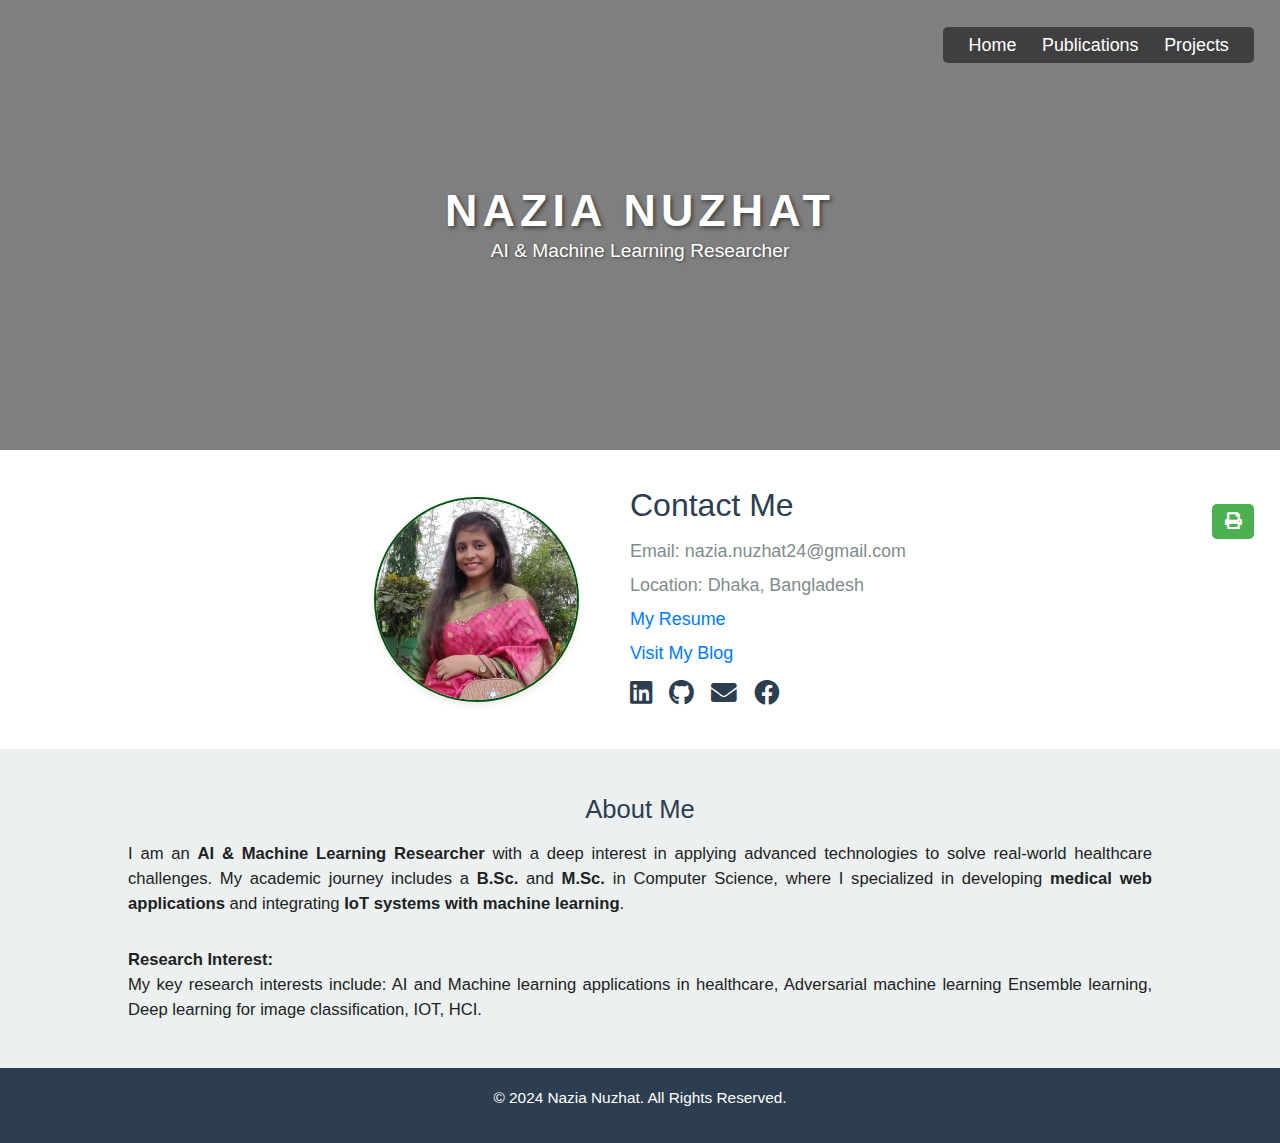
<file: index.html>
<!DOCTYPE html>
<html lang="en">
<head>
  <meta charset="UTF-8">
  <meta name="viewport" content="width=device-width, initial-scale=1.0">
  <title>Nazia Nuzhat</title>
  <link rel="stylesheet" href="https://stackpath.bootstrapcdn.com/bootstrap/4.5.2/css/bootstrap.min.css">
  <link href="https://cdnjs.cloudflare.com/ajax/libs/font-awesome/5.15.4/css/all.min.css" rel="stylesheet">
  <link rel="stylesheet" href="style.css">
  
</head>
<body>
    
  <!-- Hero Section with Background Image -->
  <div class="hero">
    <div class="hero-content">
      <h1>Nazia Nuzhat</h1>
      <p>AI & Machine Learning Researcher</p>
    </div>
    
    <!-- Navigation Bar -->
    <nav class="navbar">
      <a href="https://nazia45.github.io/nazia/" onclick="home()">Home</a>
      <a href="#" onclick="publications()">Publications</a>
      <a href="#" onclick="projects()">Projects</a>
    </nav>
  </div>
  <!-- <button id="Print-Button" class="btn btn-primary print-button" onclick="printAllPages()" style="display:none">Print All</button> -->
  <i id="Print-Button" class="fas fa-print print-icon" onclick="printAllPages()" title="Print"></i>

  <!-- Intro Section with Image and Info -->
  <section class="intro-section" id="intro">
    <img src="288x213.jpg" alt="Nazia Nuzhat">
    <div class="intro-content">
      <h2>Contact Me</h2>
      <p>Email: nazia.nuzhat24@gmail.com </p>
      <p>Location: Dhaka, Bangladesh</p>
      <!-- <p><a href="https://calendly.com/nazia-nuzhat" target="_blank">Schedule a Meeting</a></p> -->
      <p><a href="https://drive.google.com/file/d/1WHENWkXERJuHzX-V2YLuIxF5OFf4CjnJ/view?usp=drive_link" target="_blank">My Resume</a></p>
      <p><a href="#" target="">Visit My Blog</a></p>
      <div class="social-icons">
        <a href="https://www.linkedin.com/in/nazianuzhat" target="_blank" title="LinkedIn"><i class="fab fa-linkedin"></i></a>
        <a href="https://github.com/Nazia45" target="_blank" title="GitHub"><i class="fab fa-github"></i></a>
        <a href="mailto:nazia.nuzhat24@gmail.com" target="_blank" title="Email"><i class="fas fa-envelope"></i></a>
        <a href="https://www.facebook.com/nnr.nnr.1" target="_blank" title="Facebook"><i class="fab fa-facebook"></i></a>
        <!-- <a href="https://twitter.com/nazia_nuzhat" target="_blank" title="Twitter"><i class="fab fa-twitter"></i></a> -->
      </div>
    </div>
  </section>


<!-- About Section -->
<section id="about" class="about-section">
  <h2>About Me</h2>
  <p>
    I am an <strong>AI & Machine Learning Researcher</strong> with a deep interest in applying advanced technologies to solve real-world healthcare challenges. My academic journey includes a <strong>B.Sc.</strong> and <strong>M.Sc.</strong> in Computer Science, where I specialized in developing <strong>medical web applications</strong> and integrating <strong>IoT systems with machine learning</strong>.
  </p> <br>

  <div class="research-interests">
    <h3></h3>
    <p class="sub_heading"><b>Research Interest:</b></p>
    <p>
      My key research interests include:
      <span>AI and Machine learning applications in healthcare</span>,
      <span>Adversarial machine learning</span>
      <span>Ensemble learning</span>,
      <span>Deep learning for image classification</span>,
      <span>IOT</span>,
      <span>HCI</span>.
      
    </p>
  </div>

</section>


  <!-- Publications Section -->
  <section id="publications" class="publications container">
    <h2>Publications</h2>
    <div class="publication-item">
      <span class="date">Jul. 2024 to Oct. 2024</span>
      <h4>A Performance Comparison of Ensemble Models for Breast Cancer Classification. (Ready to Publish)</h4> 
      <a class="see-more" onclick="see_more()">See more</a>
      <p><b>*</b> multiple ensemble models are compared to classify breast cancer by using Wisconsin Medical Dataset (70:30 ratio for train and test set respectively).</p>
    </div>
    <div class="publication-item">
      <span class="date">Jul. 2024 to Sept. 2024</span>
      <h4>All in one PICkit 2 programmer. (Ready to Publish)</h4>
      <a class="see-more" onclick="see_more()">See more</a>
      <p><b>*</b> We developed customized hardware, including a specialized motherboard, with the capability to program a wide range of microcontrollers, including the PIC32F series.</p>
    </div>
    <div class="publication-item">
      <span class="date">Nov. 2022 to Jul. 2023</span>
      <h4>Switched Fault tolerant Backstepping Control of a Rotor Tied DFIG Wind Energy Conversion System under Current Sensor Fault detection using Feedforward Neural Network (Accepted)</h4>
      <a class="see-more" onclick="see_more()">See more</a>
      <p><b>*</b> We proposed Stator-Current Loop Backstepping Control (SLBSC) and Rotor-Current Loop Backstepping Control (RLBSC) to regulate the RT-DFIG system, improving efficiency and reducing computational complexity. <br>
      <b>*</b> A Feed-Forward Neural Network (FF-NN) based fault diagnosis (FD) model was introduced to identify fault types and switch control between faulty and healthy sensors seamlessly.</p>
    </div>

<br> <hr>
    <h2>Research Experience</h2>
    <div class="publication-item">
      <span class="date">May. 2024 to Current</span>
      <h4>Predictive Modeling on Lung Cancer Cell</h4> 
      <a class="see-more" onclick="see_more()">See more</a>
      <p><b>*</b>In this study, we enhance lung cancer prediction by improving preprocessing techniques. </p>
    </div>
    <div class="publication-item">
      <span class="date">Jan. 2024 to Current</span>
      <h4>Classification and Comparison of Road Accident Zones</h4>
      <a class="see-more" onclick="see_more()">See more</a>
      <p><b>*</b> We utilized multiple machine learning algorithms to pinpoint accident-prone areas on the Mawa highway in Bangladesh. <br>
      <b>*</b> Currently working on predicting it's severity using multi-model techniques.</p>
    </div>
  </section>



    <!-- Projects Section -->
    <section id="projects" class="projects">
      <h2>Projects</h2>
      <div class="project-cards">
        <div class="project-card">
          <h4>Ensemble Models for Breast Cancer Classification - (2024)</h4>
          <p>Here we implemented multiple ensemble model and compared them.</p>
          <!-- <a href="#" target="_blank">Learn More</a> -->
        </div>
        <div class="project-card">
            <!-- <img src="288x213.jpg" alt="Project Image" class="project-bg"> -->
          <h4>Fundamental Medical Aid (Medi-Aid) - (2022)</h4>
          <p>I have done this project in my MSC final year.  The main goal of this web based project is to provide immediate medical assistance.</p>
          <!-- <a href="#" target="_blank">Learn More</a> -->
        </div>
        <div class="project-card">
          <h4>Proper Use of Antibiotics and Safe Health (PUASH). - 2021</h4>
          <p> This project aims to prevent antibiotic 
            overdoses by allowing doctors to access patients' medical history 
            using a unique patient ID for better treatment management. </p>
          <!-- <a href="#" target="_blank">Learn More</a> -->
        </div>
      </div>
    </section>


<!-- Placeholder for Publications and Projects -->
<!-- <section id="publications-container"></section> -->
<!-- <div id="projects-container"></div> -->

<!-- Button to trigger loading the section -->
<!-- <button onclick="loadPublications()">Load Publications Section</button> -->


<!-- Print Button -->
<!-- <button id="Print-Button" class="btn btn-primary print-button" onclick="printAllPages()">Print All</button> -->

  <!-- Footer -->
  <footer>
    <p>&copy; 2024 Nazia Nuzhat. All Rights Reserved.</p>
  </footer>


<script src="script.js"></script>


  
</body>
</html>
</file>
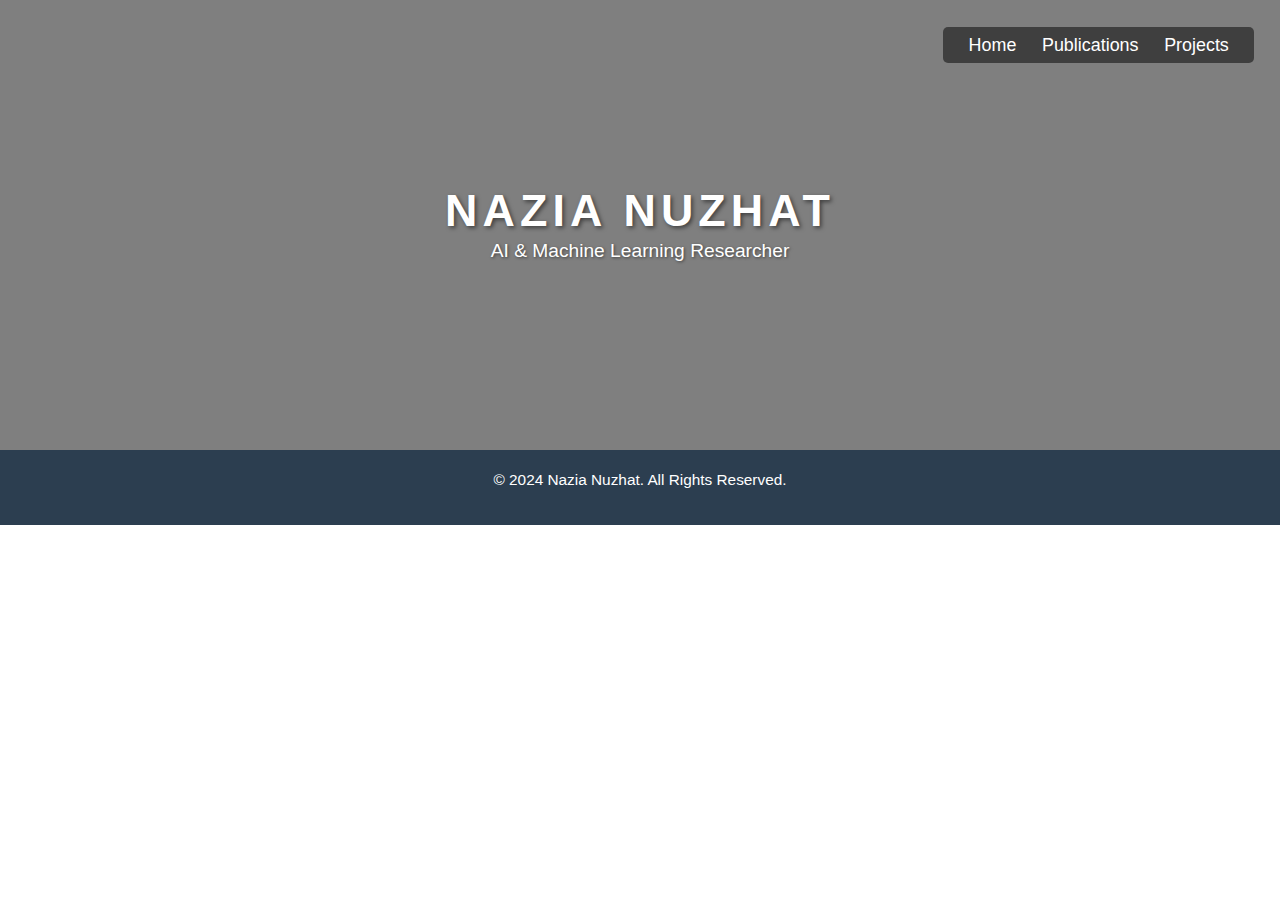
<file: projects.html>
<!DOCTYPE html>
<html lang="en">
<head>
  <meta charset="UTF-8">
  <meta name="viewport" content="width=device-width, initial-scale=1.0">
  <title>Projects - Nazia Nuzhat's Portfolio</title>
  <link rel="stylesheet" href="https://stackpath.bootstrapcdn.com/bootstrap/4.5.2/css/bootstrap.min.css">
  <link href="https://cdnjs.cloudflare.com/ajax/libs/font-awesome/5.15.4/css/all.min.css" rel="stylesheet">
  <link rel="stylesheet" href="style.css">
</head>
<body>

  <!-- Hero Section with Background Image -->
  <div class="hero">
    <div class="hero-content">
      <h1>Nazia Nuzhat</h1>
      <p>AI & Machine Learning Researcher</p>
    </div>
  

  <!-- Navigation Bar -->
  <nav class="navbar">
    <a href="index.html">Home</a>
    <a href="publications.html">Publications</a>
    <a href="#">Projects</a>
   </nav>
  </div>

  <!-- Projects Section -->
  <section id="projects" class="projects">
    <h2>Projects</h2>
    <div class="project-cards">
      <div class="project-card">
        <h4>Breast Cancer Classification</h4>
        <p>This project involves classifying breast cancer images using advanced machine learning techniques.</p>
        <a href="https://github.com/nazianuzhat/breast-cancer-classification" target="_blank">Learn More</a>
      </div>
      <div class="project-card">
        <h4>IoT Data Logger</h4>
        <p>Designed to minimize data loss and enhance connectivity with cloud storage for environmental monitoring.</p>
        <a href="https://github.com/nazianuzhat/iot-data-logger" target="_blank">Learn More</a>
      </div>
      <div class="project-card">
        <h4>Fundamental Medical Aid</h4>
        <p>A dynamic web application aimed at providing essential medical assistance through intelligent design.</p>
        <a href="https://github.com/nazianuzhat/fundamental-medical-aid" target="_blank">Learn More</a>
      </div>
    </div>
  </section>

  <!-- Footer -->
  <footer>
    <p>&copy; 2024 Nazia Nuzhat. All Rights Reserved.</p>
  </footer>

  <script>
    // No additional JS needed for the projects page
  </script>
</body>
</html>
</file>
<file: style.css>
body {
    font-family: 'Poppins', sans-serif;
    margin: 0;
    padding: 0;
    box-sizing: border-box;
    font-size: 1.2vw; /* Further reduced base font size */
}

.hero {
    height: 50vh;
    display: flex;
    align-items: center;
    justify-content: center;
    background: url('https://img.freepik.com/premium-vector/luxurious-golden-background-vector-illustration_41084-634.jpg') no-repeat center center/cover;
    color: white;
    text-align: center;
    position: relative;
}

.hero::before {
    content: "";
    position: absolute;
    top: 0;
    left: 0;
    right: 0;
    bottom: 0;
    background: rgba(0, 0, 0, 0.5);
    z-index: 1;
}

.hero-content {
    position: relative;
    z-index: 2;
    /* margin: 0px; */
}

.hero-content h1 {
    font-size: 3.5vw; /* Further adjusted font size */
    font-weight: 700;
    text-transform: uppercase;
    letter-spacing: 0.4vw; /* Slightly reduced spacing */
    text-shadow: 2px 2px 4px rgba(0, 0, 0, 0.5);
    margin: 0px;
    position: relative;
}

.hero-content p {
    font-size: 1.5vw; /* Further adjusted font size */
    font-weight: 300;
    margin: 0px; /* Use vh for vertical spacing */
    text-shadow: 1px 1px 3px rgba(0, 0, 0, 0.5);
}

/* Navigation Bar */
.navbar {
    position: absolute;
    top: 3vh; /* Use vh for vertical positioning */
    right: 2vw; /* Use vw for horizontal positioning */
    background: rgba(0, 0, 0, 0.5);
    border-radius: 5px;
    padding: 0.5vh 1vw; /* Reduced padding */
    z-index: 2;
}

.navbar a {
    color: #ffffff;
    margin: 0 1vw; /* Reduced margin */
    text-decoration: none;
    font-size: 1.4vw; /* Further adjusted font size */
    position: relative;
}

.navbar a:hover {
    color: #8d80bb;
}

/* Underline Effect */
.navbar a::after {
    content: "";
    display: block;
    width: 0;
    height: 0.1vh; /* Reduced underline height */
    background: #ecf8f7;
    transition: width 0.6s;
    position: absolute;
    bottom: -0.3vh; /* Adjusted for responsive spacing */
    left: 0%;
}

.navbar a:hover::after {
    width: 100%;
    left: 0;
}

/* Image + Contact Section */
.intro-section {
    display: flex;
    align-items: center;
    justify-content: center;
    padding: 4vh 2vw; /* Reduced padding */
}

.intro-section img {
    width: 16vw; /* Increased width for a larger appearance */
    height: 16vw; /* Set height equal to width to maintain a round shape */
    border-radius: 50%; /* Ensures the image is perfectly round */
    object-fit: cover; /* Maintains aspect ratio and covers the area */
    margin-right: 4vw; /* Spacing to the right */
    border: 0.2vw solid #01550f; /* Soft pastel pink/golden border */
    box-shadow: 0px 4px 6px rgba(112, 61, 3, 0.1); /* Subtle shadow */
}

.intro-content {
    max-width: 60vw; /* Responsive max width */
}

.intro-content h2 {
    font-size: 2.5vw; /* Further adjusted font size */
    color: #2c3e50;
    margin-bottom: 1.5vh; /* Reduced spacing */
}

.intro-content p {
    font-size: 1.4vw; /* Further adjusted font size */
    color: #7f8c8d;
    margin-bottom: 0.8vh; /* Reduced spacing */
}

.social-icons a {
    color: #2c3e50;
    margin-right: 1vw; /* Reduced spacing */
    font-size: 2vw; /* Further adjusted font size */
    text-decoration: none;
    transition: color 0.3s ease;
}

.social-icons a:hover {
    color: #2980b9;
}

/* About Section */
.about-section {
    padding: 5vh 2vw; /* Reduced padding */
    background-color: #ecf0f1;
    text-align: center;
}

.about-section h2 {
    font-size: 2vw; /* Further adjusted font size */
    color: #2c3e50;
    margin-bottom: 2vh; /* Reduced spacing */
}

.about-section p {
    font-size: 1.3vw; /* Further adjusted font size */
    color: #202222;
    max-width: 80vw; /* Responsive max width */
    margin: 0 auto;
    line-height: 1.5;
    text-align: justify;
}


/* Publications Section */
.publications {
    padding: 5vh 2vw; /* Reduced padding */
    background-color: #fff;
    align-items: center;
    max-width: 70vw;
}

.publications h2 {
    text-align: center;
    font-size: 2vw; /* Further adjusted font size */
    color: #2c3e50;
    margin-bottom: 2vh; /* Reduced spacing */
}

.publication-item {
    margin-bottom: 1.5vh; 
    padding: 1.5vh; 
    background: #ecf0f1;
    border-radius: 0.8vw;
}

.publication-item h4 {
    font-size: 1.4vw; /* Further adjusted font size */
    color: #2c3e50;
    margin-bottom: 1vh; /* Reduced spacing */
}

.publication-item .date {
    font-size: 1vw; /* Further adjusted font size */
    color: #95a5a6;
    margin-right: 1vw; /* Reduced spacing */
}

.publication-item p {
    font-size: 1.1vw; /* Further adjusted font size */
    color: #7f8c8d;
    display: none;
    transition: max-height 0.4s ease-in-out;
}

.publication-item a {
    color: #2980b9;
    cursor: pointer;
    text-decoration: none;
}

/* Projects Section */
.projects {
    padding: 5vh 2vw; /* Reduced padding */
    background-color: #ecf0f1;
}

.projects h2 {
    text-align: center;
    font-size: 2vw; /* Further adjusted font size */
    margin-bottom: 2vh; /* Reduced spacing */
    color: #2c3e50;
}

.project-cards {
    height: auto; 
    min-height: 50vh; 
    box-sizing: border-box; 
    padding: 2vh 1vw; 
    display: flex; 
    justify-content: center; 
    align-items: stretch; 
    z-index: 1;
}

.project-card {
    width: 25%; /* Percentage width for cards */
    background-color: white;
    padding: 1.5vh; /* Reduced padding */
    margin-top: 1.2vh; /* Reduced margin */
    margin-left: 1.5vw;
    margin-right: 1.5vw;
    box-shadow: 0 4px 15px rgba(0, 0, 0, 0.1);
    border-radius: 0.8vw;
    transition: transform 0.3s ease;
    display: flex;
    flex-direction: column;
    justify-content: space-between;
    border: 0.5vw solid #fff;

    position: relative; /* For positioning the background image */
    overflow: hidden; /* Ensures anything overflowing is hidden */
}

.project-card .project-bg {
    position: absolute; /* Positioning the background image */
    top: 0;
    left: 0;
    right: 0;
    bottom: 0;
    z-index: 0; /* Place the image behind the text */
    opacity: 0.3; /* Make it less prominent */
    object-fit: cover; /* Ensure the image covers the card area */
    width: 100%; /* Ensure the image width covers the card */
    height: 100%; /* Ensure the image height covers the card */
}

.project-card:hover {
    /* transform: translateY(-1.5vh); */
    transform: scale(1.05); /* Slightly enlarge the card on hover */
    transition: transform 0.6s ease, box-shadow 0.6s ease;
}

.project-card h4 {
    font-size: 1.5vw; /* Further adjusted font size */
    /* margin-bottom: 1.5vh; Reduced spacing */
    margin-top: 12vh;
    color: #000000;
    z-index: 1;
}

.project-card p {
    font-size: 1.1vw; /* Further adjusted font size */
    color: #212424;
    line-height: 1.5;
    margin: 0px;
    z-index: 1;
}

.project-card a {
    color: #fff;
    background-color: #2980b9;
    padding: 0.8vh 1.5vw; /* Reduced padding */
    text-align: center;
    text-decoration: none;
    border-radius: 5px;
    transition: background-color 0.3s ease;
    z-index: 1;
}

.project-card a:hover {
    background-color: #0ec094;
}


/* Footer */
footer {
    text-align: center;
    padding: 2vh 0; /* Reduced padding */
    background-color: #2c3e50;
    color: white;
}

/* Hiding Publications and Projects Sections Initially */
#publications, #projects {
    display: none; /* Initially hide sections until we fetch the content */
}

/* Print Icon Button Styles */
.print-icon {
    padding: 1vh 1vw; /* Reduced padding */
    background-color: #4CAF50; /* Button color */
    color: white; /* Text color */
    border: none; /* No border */
    border-radius: 5px; /* Rounded corners */
    cursor: pointer; /* Pointer cursor on hover */
    font-size: 1.3vw; /* Further adjusted font size */
    position: absolute; /* Absolute positioning */
    top: 56%; /* Adjusted vertical position */
    right: 2vw; /* Right side spacing */
    transition: background-color 0.3s ease; /* Transition effect */
}

.print-icon:hover {
    background-color: #45a049; /* Darker shade on hover */
}

/* Responsive Styles */
@media (max-width: 768px) {
    .hero {
        height: 40vh;
    }
    .intro-section {
        flex-direction: column; /* Stack on smaller screens */
    }

    .intro-section img {
        margin-bottom: 2vh; /* Margin below image for spacing */
    }
}

@media (max-width: 480px) {
    /* .hero-content p,
    .intro-content h2,
    .publications h2,
    .projects h2 {
        font-size: 2.4vw; 
    } */

    .print-icon {
        display: none;
    }
}
</file>
